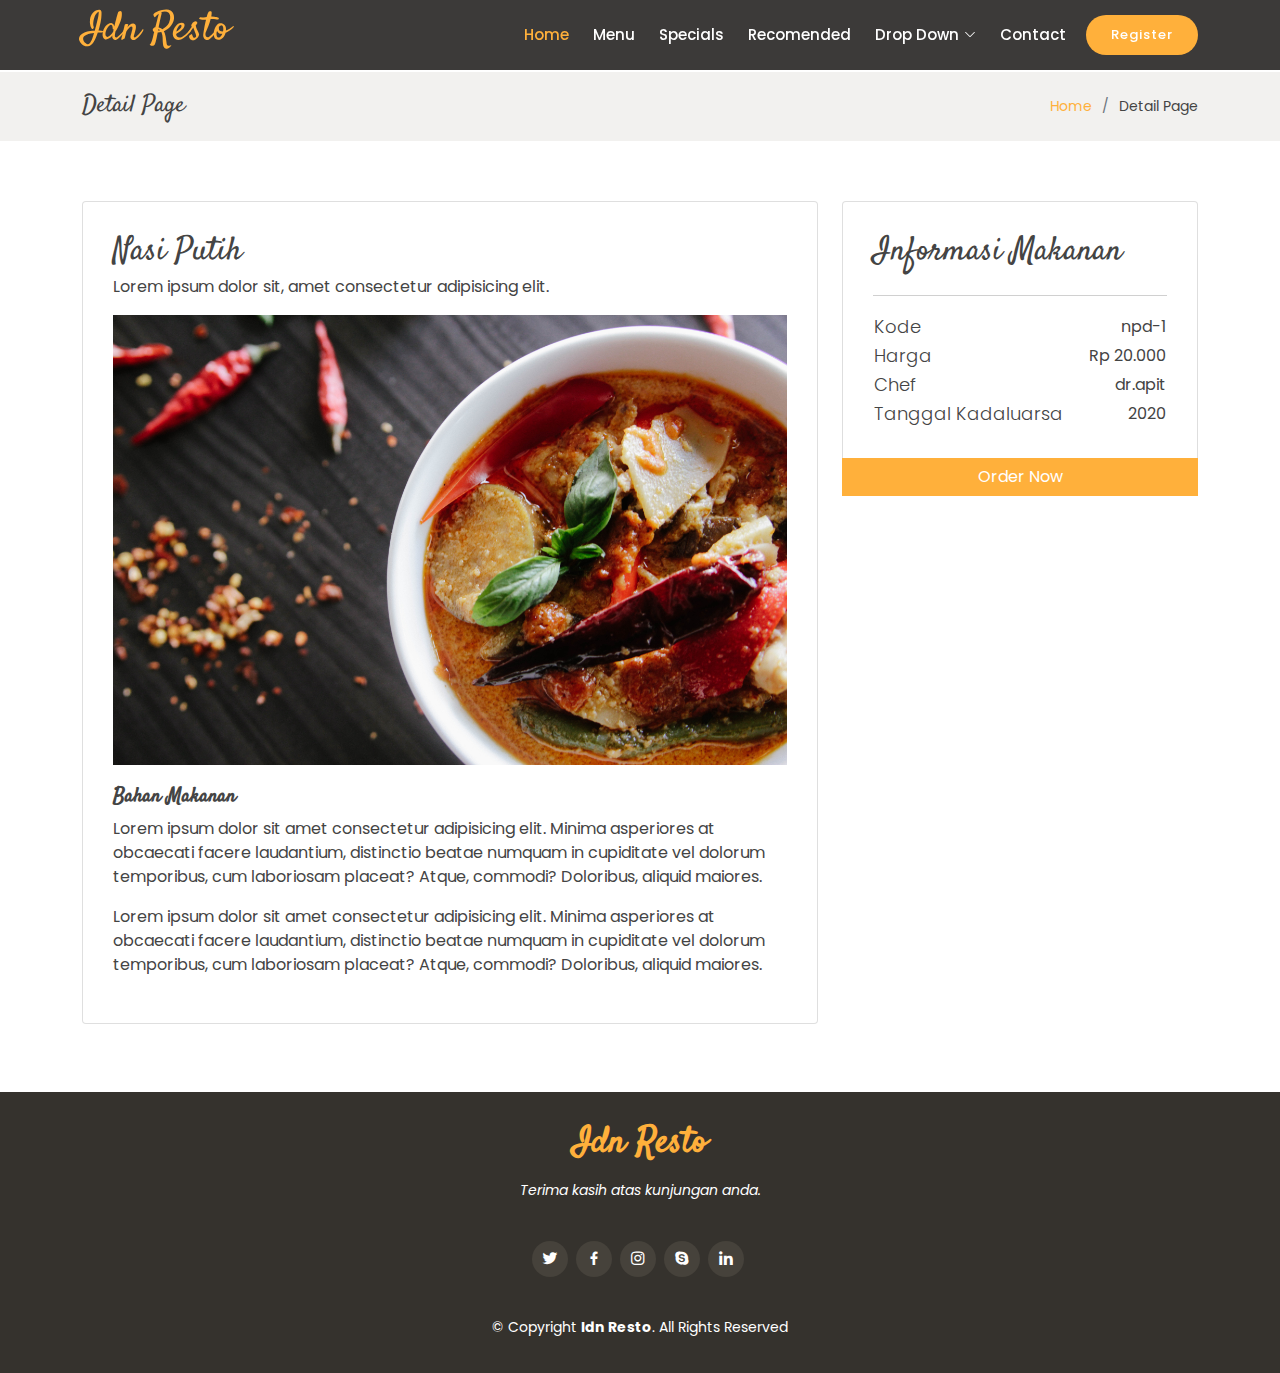
<file: detail.html>
<!DOCTYPE html>
<html lang="en">

<head>
  <meta charset="utf-8">
  <meta content="width=device-width, initial-scale=1.0" name="viewport">

  <title>Detail</title>
  <meta content="" name="description">
  <meta content="" name="keywords">

  <!-- Favicons -->
  <link href="assets/img/favicon.png" rel="icon">
  <link href="assets/img/apple-touch-icon.png" rel="apple-touch-icon">

  <!-- Google Fonts -->
  <link href="https://fonts.googleapis.com/css?family=Poppins:300,300i,400,400i,600,600i,700,700i|Satisfy|Comic+Neue:300,300i,400,400i,700,700i" rel="stylesheet">

  <!-- Vendor CSS Files -->
  <link href="assets/vendor/animate.css/animate.min.css" rel="stylesheet">
  <link href="assets/vendor/bootstrap/css/bootstrap.min.css" rel="stylesheet">
  <link href="assets/vendor/bootstrap-icons/bootstrap-icons.css" rel="stylesheet">
  <link href="assets/vendor/boxicons/css/boxicons.min.css" rel="stylesheet">
  <link href="assets/vendor/glightbox/css/glightbox.min.css" rel="stylesheet">
  <link href="assets/vendor/swiper/swiper-bundle.min.css" rel="stylesheet">

  <!-- Template Main CSS File -->
  <link href="assets/css/style.css" rel="stylesheet">

  <!-- =======================================================
  * Template Name: Idn Resto - v4.0.1
  * Template URL: https://bootstrapmade.com/Idn Resto-free-restaurant-bootstrap-theme/
  * Author: BootstrapMade.com
  * License: https://bootstrapmade.com/license/
  ======================================================== -->
</head>

<body>


  <!-- ======= Header ======= -->
  <header id="header-detail" class="fixed-top d-flex align-items-center ">
    <div class="container-fluid container-xl d-flex align-items-center justify-content-between">

      <div class="logo me-auto">
        <h1><a href="index.html">Idn Resto</a></h1>
        <!-- Uncomment below if you prefer to use an image logo -->
        <!-- <a href="index.html"><img src="assets/img/logo.png" alt="" class="img-fluid"></a>-->
      </div>

      <nav id="navbar" class="navbar">
        <ul>
          <li><a class="nav-link active" href="#">Home</a></li>
          <li><a class="nav-link" href="#menu">Menu</a></li>
          <li><a class="nav-link" href="#special">Specials</a></li>
          <li><a class="nav-link" href="#recommended">Recomended</a></li>

          <li class="dropdown"><a href="#"><span>Drop Down</span><i class="bi bi-chevron-down"></i></a>

            <ul class="dropdown-menu" aria-labelledby="navbarDropdown">
              <li><a class="dropdown-item" href="#">Action</a></li>
              <li><a class="dropdown-item" href="#">Another action</a></li>
              <li><hr class="dropdown-divider"></li>
              <li><a class="dropdown-item" href="#">Something else here</a></li>
            </ul>
          </li>
          <li><a class="nav-link" href="#contact">Contact</a></li>
        </ul>
        <i class="bi bi-list mobile-nav-toggle"></i>
  </nav><!-- .navbar -->

      <a href="#book-a-table" class="book-a-table-btn scrollto">Register</a>

    </div>
  </header><!-- End Header -->

  <main id="main">

    <!-- ======= Breadcrumbs Section ======= -->
    <section class="breadcrumbs">
      <div class="container">

        <div class="d-flex justify-content-between align-items-center">
          <h2>Detail Page</h2>
          <ol>
            <li><a href="index.html">Home</a></li>
            <li>Detail Page</li>
          </ol>
        </div>

      </div>
    </section><!-- End Breadcrumbs Section -->

    <section class="Detail-page">
      <div class="container">

        <div class="row">

          <!-- Detail  -->
          <div class="col-lg-8 pl-lg-0 mb-2">
            <div class="card card-detail">
              <h1 style="font-size: 33px;" class="mb-1">Nasi Putih</h1>
              <p>Lorem ipsum dolor sit, amet consectetur adipisicing elit.</p>
              <div>
                <img src="assets/img/food/food-2.jpg" style="width: 100%">
              </div>
              <h2 class="bahan">Bahan Makanan</h2>
              <p>Lorem ipsum dolor sit amet consectetur adipisicing elit. Minima asperiores at obcaecati facere laudantium, distinctio beatae numquam in cupiditate vel dolorum temporibus, cum laboriosam placeat? Atque, commodi? Doloribus, aliquid maiores.</p>
              <p>Lorem ipsum dolor sit amet consectetur adipisicing elit. Minima asperiores at obcaecati facere laudantium, distinctio beatae numquam in cupiditate vel dolorum temporibus, cum laboriosam placeat? Atque, commodi? Doloribus, aliquid maiores.</p>
            </div>

          </div>
          <!-- End Detail  -->

          <!-- Informasi  -->
          <div class="col-lg-4" >
            <div class="card card-detail tambahan">
              <h1 style="font-size: 33px;">Informasi Makanan</h1>
              <hr>
              <table>
                <tr>
                  <td class="key">Kode</td>
                  <td class="value">npd-1</td>
                </tr>
                <tr>
                  <td class="key">Harga</td>
                  <td class="value">Rp 20.000</td>
                </tr>
                <tr>
                  <td class="key">Chef</td>
                  <td class="value">dr.apit</td>
                </tr>
                <tr>
                  <td class="key">Tanggal Kadaluarsa</td>
                  <td class="value">2020</td>
                </tr>
              </table>

            </div>
            <div class="d-grid">
              <a href="#" class="btn btn-primary">Order Now</a>
            </div>
          </div>
          <!-- End Informasi  -->

        </div>

      </div>
    </section>

  </main><!-- End #main -->

  <!-- ======= Footer ======= -->
  <footer id="footer">
    <div class="container">
      <h3>Idn Resto</h3>
      <p>Terima kasih atas kunjungan anda.</p>
      <div class="social-links">
        <a href="#" class="twitter"><i class="bx bxl-twitter"></i></a>
        <a href="#" class="facebook"><i class="bx bxl-facebook"></i></a>
        <a href="#" class="instagram"><i class="bx bxl-instagram"></i></a>
        <a href="#" class="google-plus"><i class="bx bxl-skype"></i></a>
        <a href="#" class="linkedin"><i class="bx bxl-linkedin"></i></a>
      </div>
      <div class="copyright">
        &copy; Copyright <strong><span>Idn Resto</span></strong>. All Rights Reserved
      </div>
    </div>
  </footer><!-- End Footer -->

  <a href="#" class="back-to-top d-flex align-items-center justify-content-center"><i class="bi bi-arrow-up-short"></i></a>

  <!-- Vendor JS Files -->
  <script src="assets/vendor/bootstrap/js/bootstrap.bundle.min.js"></script>
  <script src="assets/vendor/glightbox/js/glightbox.min.js"></script>
  <script src="assets/vendor/isotope-layout/isotope.pkgd.min.js"></script>
  <script src="assets/vendor/php-email-form/validate.js"></script>
  <script src="assets/vendor/swiper/swiper-bundle.min.js"></script>

  <!-- Template Main JS File -->
  <script src="assets/js/main.js"></script>

</body>

</html>
</file>
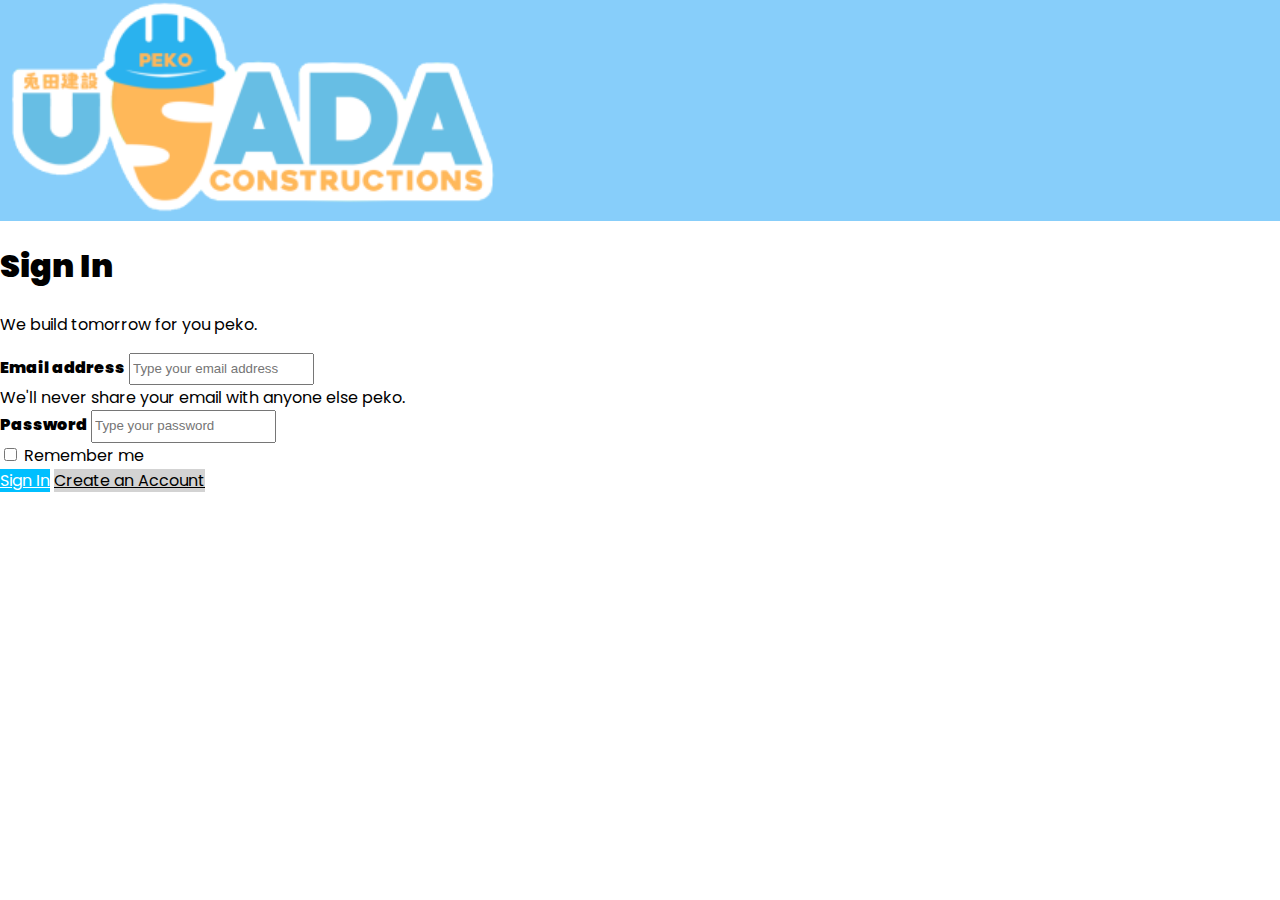
<file: login.html>
<!doctype html>
<html lang="en">
  <head>
    <!-- Required meta tags -->
    <meta charset="utf-8">
    <meta name="viewport" content="width=device-width, initial-scale=1">

    <!--Tempat Favicon-->
    <link rel="shortcut icon" href="https://pbs.twimg.com/media/Eq_73O-XEAEzQWP?format=png&name=240x240">

    <!-- Tempat Font-->
    <link rel="preconnect" href="https://fonts.gstatic.com">
    <link href="https://fonts.googleapis.com/css2?family=Poppins&display=swap" rel="stylesheet">
    <!-- Bootstrap CSS -->
    <link href="https://cdn.jsdelivr.net/npm/bootstrap@5.0.0-beta3/dist/css/bootstrap.min.css" rel="stylesheet" integrity="sha384-eOJMYsd53ii+scO/bJGFsiCZc+5NDVN2yr8+0RDqr0Ql0h+rP48ckxlpbzKgwra6" crossorigin="anonymous">

    <style>
      body{
        padding: 0;
        margin: 0;
        height: 100vh;
        font-family: 'Poppins';
        font-size: 18dp;
      }
      .bg-svg{
        background-color: lightskyblue;
      }
      .form-label{
        font-weight: 900;
      }
      .btn-login{
        width: 100%;
        background-color:deepskyblue;
        color: white !important;
      }
      .btn-login:hover{
        width: 100%;
        background-color: rgb(86, 143, 179);
      }
      .btn-create-account{
        width: 100%;
        background-color: lightgray;
        color: black;
      }
      .form-control{
        line-height: 2;
      }
      @media(max-width:932px){
        .display-none{
          display: none !important;
        }
      }
    </style>

    <title>Usada Construction</title>
  </head>
  <body>

    <!--Tempat Gambar-->
    <div class="row m-0 h-100">
      <div class="col p-0 d-flex justify-content-center align-items-center bg-svg display-none">
        <img src="img/usada-kensetsu.png" width="500" class="w-70 ">
      </div>

      <!--Tempat Form Login-->
      <div class="col p-0 d-flex justify-content-center align-items-center">
        <form class="w-75">
          <h1 class="form-label">Sign In</h1>
          <p style="margin-top: -9x;" class="form-text">We build tomorrow for you peko.</p>
          <div class="mb-3">
            <label for="exampleInputEmail1" class="form-label">Email address</label>
            <input placeholder="Type your email address" type="email" class="form-control" id="exampleInputEmail1" aria-describedby="emailHelp">
            <div id="emailHelp" class="form-text">We'll never share your email with anyone else peko.</div>
          </div>
          <div class="mb-3">
            <label for="exampleInputPassword1" class="form-label">Password</label>
            <input placeholder="Type your password" type="password" class="form-control" id="exampleInputPassword1">
          </div>
          <div class="mb-3 form-check">
            <input type="checkbox" class="form-check-input" id="exampleCheck1">
            <label class="form-check-label" for="exampleCheck1">Remember me</label>
          </div>
          <a href="index.html" type="submit" class="btn btn-login">Sign In</a>
          <a href="register.html" type="submit" class="btn btn-create-account mt-2">Create an Account</a>

        </form>
      </div>

    </div>
  </body>
</html>
</file>
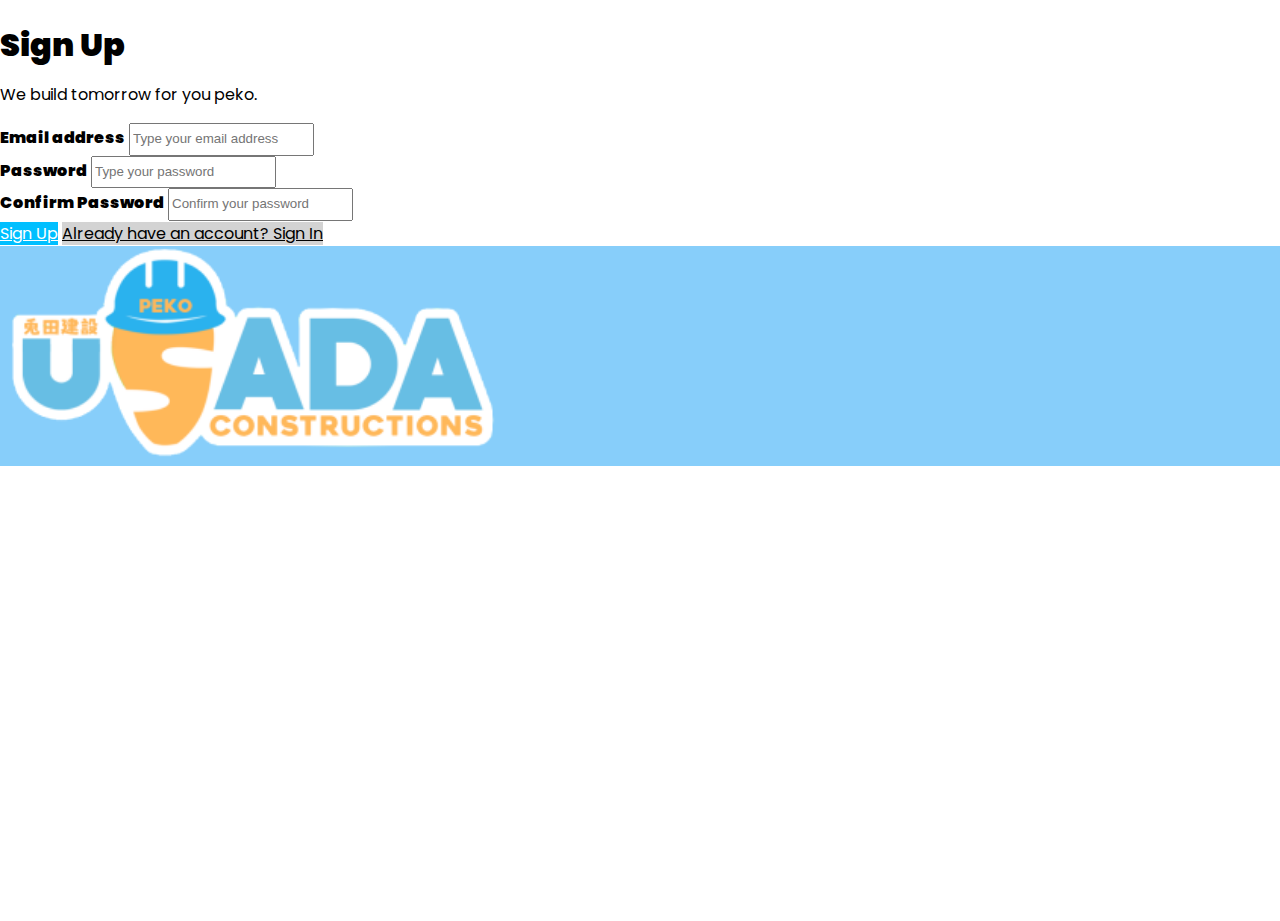
<file: register.html>
<!doctype html>
<html lang="en">
  <head>
    <!-- Required meta tags -->
    <meta charset="utf-8">
    <meta name="viewport" content="width=device-width, initial-scale=1">

    <!--Tempat Favicon-->
    <link rel="shortcut icon" href="https://pbs.twimg.com/media/Eq_73O-XEAEzQWP?format=png&name=240x240">

    <!-- Tempat Font-->
    <link rel="preconnect" href="https://fonts.gstatic.com">
    <link href="https://fonts.googleapis.com/css2?family=Poppins&display=swap" rel="stylesheet">
    <!-- Bootstrap CSS -->
    <link href="https://cdn.jsdelivr.net/npm/bootstrap@5.0.0-beta3/dist/css/bootstrap.min.css" rel="stylesheet" integrity="sha384-eOJMYsd53ii+scO/bJGFsiCZc+5NDVN2yr8+0RDqr0Ql0h+rP48ckxlpbzKgwra6" crossorigin="anonymous">

    <style>
      body{
        padding: 0;
        margin: 0;
        height: 100vh;
        font-family: 'Poppins';
        font-size: 18dp;
      }
      .bg-svg{
        background-color: lightskyblue;
      }
      .form-label{
        font-weight: 900;
      }
      .btn-login{
        width: 100%;
        background-color:deepskyblue;
        color: white !important;
      }
      .btn-login:hover{
        width: 100%;
        background-color: rgb(86, 143, 179);
      }
      .btn-create-account{
        width: 100%;
        background-color: lightgray;
        color: black;
      }
      .form-control{
        line-height: 2;
      }
      @media(max-width:932px){
        .display-none{
          display: none !important;
        }
      }
    </style>

    <title>Usada Construction</title>
  </head>
  <body>
    <div class="row m-0 h-100">

      <!--Tempat Form Register-->
        <div class="col p-0 d-flex justify-content-center align-items-center">
          <form class="w-75">
            <h1 class="form-label">Sign Up</h1>
            <p style="margin-top: -9px;" class="form-text">We build tomorrow for you peko.</p>
             <div class="mb-3">
              <label for="exampleInputEmail1" class="form-label">Email address</label>
              <input placeholder="Type your email address" type="email" class="form-control" id="exampleInputEmail1" aria-describedby="emailHelp">
            </div>
            <div class="mb-3">
              <label for="exampleInputPassword1" class="form-label">Password</label>
              <input placeholder="Type your password" type="password" class="form-control" id="exampleInputPassword1">
            </div>
             <div class="mb-3">
              <label for="exampleInputPassword1" class="form-label">Confirm Password</label>
              <input placeholder="Confirm your password" type="password" class="form-control" id="exampleInputPassword1">
            </div>
            <a href="index.html" type="submit" class="btn btn-login">Sign Up</a>
            <a href="login.html"type="submit" class="btn btn-create-account mt-2">Already have an account? Sign In</a>
          </form>
        </div>

   <!--Tempat Gambar-->
      <div class="col p-0 d-flex justify-content-center align-items-center bg-svg display-none">
        <img src="img/usada-kensetsu.png" width="500" class="w-70">
      </div>

    </div>
  </body>
</html>
</file>
<file: assets/css/style.css>
/**
* Template Name: Delicious - v4.0.1
* Template URL: https://bootstrapmade.com/delicious-free-restaurant-bootstrap-theme/
* Author: BootstrapMade.com
* License: https://bootstrapmade.com/license/
*/

/*--------------------------------------------------------------
# General
--------------------------------------------------------------*/
body {
  font-family: "Poppins", sans-serif;
  color: #444444;
}

a {
  text-decoration: none;
  color: #ffb03b;
}

a:hover {
  color: #ffc56e;
  text-decoration: none;
}

h1, h2, h3, h4, h5, h6 {
  font-family: "Satisfy", sans-serif;
}

/*--------------------------------------------------------------
# Back to top button
--------------------------------------------------------------*/
.back-to-top {
  position: fixed;
  visibility: hidden;
  opacity: 0;
  right: 15px;
  bottom: 15px;
  z-index: 996;
  background: #ffb03b;
  width: 40px;
  height: 40px;
  border-radius: 50px;
  transition: all 0.4s;
}

.back-to-top i {
  font-size: 28px;
  color: #fff;
  line-height: 0;
}

.back-to-top:hover {
  background: #ffc064;
  color: #fff;
}

.back-to-top.active {
  visibility: visible;
  opacity: 1;
}

/*--------------------------------------------------------------
# Top Bar
--------------------------------------------------------------*/
#topbar {
  padding: 0;
  font-size: 15px;
  height: 50px;
  transition: all 0.5s;
  background: rgba(26, 24, 22, 0.8);
  z-index: 996;
  color: rgba(255, 255, 255, 0.7);
}

#topbar.topbar-transparent {
  background: transparent;
}

#topbar.topbar-scrolled {
  top: -50px;
}

#topbar i {
  color: #ffb03b;
  line-height: 0;
}

#topbar i span {
  color: #fff;
  font-style: normal;
  padding-left: 5px;
}

/*--------------------------------------------------------------
# Header
--------------------------------------------------------------*/
#header {
  top: 50px;
  height: 70px;
  transition: all 0.5s;
  padding: 10px 0;
  background: rgba(26, 24, 22, 0.85);
}

#header-order {
  background: #35322d;
  color:  #fff;
  font-size: 14px;
  text-align: center;
  padding: 10px 0;
}

#header-order h3{
  font-size: 36px;
  font-weight: 700;
  color: #ffb03b;
  position: relative;
  padding: 0;
  margin: 0 0 15px 0;
}

#header-detail {
  height: 70px;
  transition: all 0.5s;
  padding: 10px 0;
  background: rgba(26, 24, 22, 0.85);
}

#header.header-transparent {
  background: transparent;
}

#header.header-scrolled {
  top: 0;
  background: rgba(26, 24, 22, 0.85);
}

#header .logo h1 {
  font-size: 28px;
  margin: 0;
  line-height: 1;
  font-weight: 400;
  letter-spacing: 3px;
}

#header .logo h1 a, #header .logo h1 a:hover {
  color: #fff;
  text-decoration: none;
}

#header .logo img {
  padding: 0;
  margin: 0;
  max-height: 40px;
}

/*--------------------------------------------------------------
# Book a table button Menu
--------------------------------------------------------------*/
.login-btn {
  color: #fff;
  padding: 10px 20px;
  font-size: 17px;
  font-weight: 500;
  letter-spacing: 1px;
  transition: 0.3s;
  white-space: nowrap;
}

.book-a-table-btn {
  background: #ffb03b;
  color: #fff;
  border-radius: 50px;
  margin: 0 0 0 20px;
  padding: 10px 25px;
  font-size: 13px;
  font-weight: 500;
  letter-spacing: 1px;
  transition: 0.3s;
  white-space: nowrap;
}

.book-a-table-btn:hover {
  background: #ffa012;
  color: #fff;
}

@media (max-width: 992px) {
  .book-a-table-btn {
    margin: 0 15px 0 0;
    padding: 8px 20px;
    letter-spacing: 1px;
  }
}

/*--------------------------------------------------------------
# Navigation Menu
--------------------------------------------------------------*/
/**
* Desktop Navigation
*/
.navbar {
  padding: 0;
}

.navbar ul {
  margin: 0;
  padding: 0;
  display: flex;
  list-style: none;
  align-items: center;
}

.navbar li {
  position: relative;
}

.navbar a {
  display: flex;
  align-items: center;
  justify-content: space-between;
  padding: 10px 0 10px 24px;
  font-size: 15px;
  font-weight: 500;
  color: white;
  white-space: nowrap;
  transition: 0.3s;
}

.navbar a i {
  font-size: 12px;
  line-height: 0;
  margin-left: 5px;
}

.navbar a:hover, .navbar .active, .navbar li:hover > a {
  color: #ffb03b;
}

.navbar .dropdown ul {
  display: block;
  position: absolute;
  left: 24px;
  top: calc(100% + 30px);
  margin: 0;
  padding: 10px 0;
  z-index: 99;
  opacity: 0;
  visibility: hidden;
  background: #fff;
  box-shadow: 0px 0px 30px rgba(127, 137, 161, 0.25);
  transition: 0.3s;
  border-radius: 4px;
}

.navbar .dropdown ul li {
  min-width: 200px;
}

.navbar .dropdown ul a {
  padding: 10px 20px;
  font-size: 14px;
  font-weight: 400;
  color: #433f39;
}

.navbar .dropdown ul a i {
  font-size: 12px;
}

.navbar .dropdown ul a:hover, .navbar .dropdown ul .active:hover, .navbar .dropdown ul li:hover > a {
  color: #ffb03b;
}

.navbar .dropdown:hover > ul {
  opacity: 1;
  top: 100%;
  visibility: visible;
}

.navbar .dropdown .dropdown ul {
  top: 0;
  left: calc(100% - 30px);
  visibility: hidden;
}

.navbar .dropdown .dropdown:hover > ul {
  opacity: 1;
  top: 0;
  left: 100%;
  visibility: visible;
}

@media (max-width: 1366px) {
  .navbar .dropdown .dropdown ul {
    left: -90%;
  }
  .navbar .dropdown .dropdown:hover > ul {
    left: -100%;
  }
}

/**
* Mobile Navigation
*/
.mobile-nav-toggle {
  color: #fff;
  font-size: 28px;
  cursor: pointer;
  display: none;
  line-height: 0;
  transition: 0.5s;
}

@media (max-width: 991px) {
  .mobile-nav-toggle {
    display: block;
  }
  .navbar ul {
    display: none;
  }
}

.navbar-mobile {
  position: fixed;
  overflow: hidden;
  top: 0;
  right: 0;
  left: 0;
  bottom: 0;
  background: rgba(39, 37, 34, 0.9);
  transition: 0.3s;
  z-index: 0;
}

.navbar-mobile .mobile-nav-toggle {
  position: absolute;
  top: 15px;
  right: 15px;
}

.navbar-mobile ul {
  display: block;
  position: absolute;
  top: 55px;
  right: 15px;
  bottom: 15px;
  left: 15px;
  padding: 10px 0;
  border-radius: 8px;
  background-color: #fff;
  overflow-y: auto;
  transition: 0.3s;
}

.navbar-mobile a {
  padding: 10px 20px;
  font-size: 15px;
  color: #433f39;
}

.navbar-mobile a:hover, .navbar-mobile .active, .navbar-mobile li:hover > a {
  color: #ffb03b;
}

.navbar-mobile .getstarted {
  margin: 15px;
}

.navbar-mobile .dropdown ul {
  position: static;
  display: none;
  margin: 10px 20px;
  padding: 10px 0;
  z-index: 99;
  opacity: 1;
  visibility: visible;
  background: #fff;
  box-shadow: 0px 0px 30px rgba(127, 137, 161, 0.25);
}

.navbar-mobile .dropdown ul li {
  min-width: 200px;
}

.navbar-mobile .dropdown ul a {
  padding: 10px 20px;
}

.navbar-mobile .dropdown ul a i {
  font-size: 12px;
}

.navbar-mobile .dropdown ul a:hover, .navbar-mobile .dropdown ul .active:hover, .navbar-mobile .dropdown ul li:hover > a {
  color: #ffb03b;
}

.navbar-mobile .dropdown > .dropdown-active {
  display: block;
}

/*--------------------------------------------------------------
# Hero Section
--------------------------------------------------------------*/
#hero {
  width: 100%;
  height: 100vh;
  background-color: rgba(39, 37, 34, 0.8);
  overflow: hidden;
  padding: 0;
}

#hero .carousel-item {
  width: 100%;
  height: 100vh;
  background-size: cover;
  background-position: center;
  background-repeat: no-repeat;
}

#hero .carousel-item::before {
  content: '';
  background-color: rgba(12, 11, 10, 0.5);
  position: absolute;
  top: 0;
  right: 0;
  left: 0;
  bottom: 0;
}

#hero .carousel-container {
  display: flex;
  justify-content: center;
  align-items: center;
  position: absolute;
  bottom: 0;
  top: 0;
  left: 0;
  right: 0;
}

#hero .carousel-content {
  text-align: center;
}

#hero h2 {
  color: #fff;
  margin-bottom: 30px;
  font-size: 48px;
  font-weight: 700;
}

#hero h2 span {
  color: #ffb03b;
}

#hero p {
  width: 80%;
  -webkit-animation-delay: 0.4s;
  animation-delay: 0.4s;
  margin: 0 auto 30px auto;
  color: #fff;
}

#hero .carousel-inner .carousel-item {
  transition-property: opacity;
  background-position: center top;
}

#hero .carousel-inner .carousel-item,
#hero .carousel-inner .active.carousel-item-start,
#hero .carousel-inner .active.carousel-item-end {
  opacity: 0;
}

#hero .carousel-inner .active,
#hero .carousel-inner .carousel-item-next.carousel-item-start,
#hero .carousel-inner .carousel-item-prev.carousel-item-end {
  opacity: 1;
  transition: 0.5s;
}

#hero .carousel-inner .carousel-item-next,
#hero .carousel-inner .carousel-item-prev,
#hero .carousel-inner .active.carousel-item-start,
#hero .carousel-inner .active.carousel-item-end {
  left: 0;
  transform: translate3d(0, 0, 0);
}

#hero .carousel-control-next-icon, #hero .carousel-control-prev-icon {
  background: none;
  font-size: 30px;
  line-height: 0;
  width: auto;
  height: auto;
  background: rgba(255, 255, 255, 0.2);
  border-radius: 50px;
  transition: 0.3s;
  color: rgba(255, 255, 255, 0.5);
  width: 54px;
  height: 54px;
  display: flex;
  align-items: center;
  justify-content: center;
}

#hero .carousel-control-next-icon:hover, #hero .carousel-control-prev-icon:hover {
  background: rgba(255, 255, 255, 0.3);
  color: rgba(255, 255, 255, 0.8);
}

#hero .carousel-indicators li {
  cursor: pointer;
}

#hero .btn-menu, #hero .btn-book {
  font-weight: 600;
  font-size: 13px;
  letter-spacing: 1px;
  text-transform: uppercase;
  display: inline-block;
  padding: 12px 30px;
  border-radius: 50px;
  transition: 0.5s;
  line-height: 1;
  margin: 0 10px;
  -webkit-animation-delay: 0.8s;
  animation-delay: 0.8s;
  color: #fff;
  border: 2px solid #ffb03b;
}

#hero .btn-menu:hover, #hero .btn-book:hover {
  background: #ffb03b;
  color: #fff;
}

@media (max-width: 768px) {
  #hero h2 {
    font-size: 28px;
  }
}

@media (min-width: 1024px) {
  #hero p {
    width: 50%;
  }
  #hero .carousel-control-prev, #hero .carousel-control-next {
    width: 5%;
  }
}

/*--------------------------------------------------------------
# Sections General
--------------------------------------------------------------*/
section {
  padding: 60px 0;
}

.section-bg {
  background-color: white;
}

.section-title {
  text-align: center;
  padding-bottom: 30px;
}

.section-title h2 {
  margin: 15px 0 0 0;
  font-size: 32px;
  font-weight: 700;
  color: #5f5950;
}

.section-title h2 span {
  color: #ffb03b;
}

.section-title p {
  margin: 15px auto 0 auto;
  font-weight: 300;
}

@media (min-width: 1024px) {
  .section-title p {
    width: 50%;
  }
}

/*--------------------------------------------------------------
# Breadcrumbs
--------------------------------------------------------------*/
.breadcrumbs {
  padding: 20px 0;
  background-color: #f2f1ef;
  min-height: 40px;
  margin-top: 72px;
}

@media (max-width: 992px) {
  .breadcrumbs {
    margin-top: 70px;
  }
}

.breadcrumbs h2 {
  font-size: 24px;
  font-weight: 300;
  margin: 0;
}

@media (max-width: 992px) {
  .breadcrumbs h2 {
    margin: 0 0 10px 0;
  }
}

.breadcrumbs ol {
  display: flex;
  flex-wrap: wrap;
  list-style: none;
  padding: 0;
  margin: 0;
  font-size: 14px;
}

.breadcrumbs ol li + li {
  padding-left: 10px;
}

.breadcrumbs ol li + li::before {
  display: inline-block;
  padding-right: 10px;
  color: #6c757d;
  content: "/";
}

@media (max-width: 768px) {
  .breadcrumbs .d-flex {
    display: block !important;
  }
  .breadcrumbs ol {
    display: block;
  }
  .breadcrumbs ol li {
    display: inline-block;
  }
}

/*--------------------------------------------------------------
# About
--------------------------------------------------------------*/
.about {
  background: #fffaf3;
}

.about .content {
  padding: 0 80px;
}

.about .content h3 {
  font-weight: 400;
  font-size: 34px;
  color: #5f5950;
}

.about .content h4 {
  font-size: 20px;
  font-weight: 700;
  margin-top: 5px;
}

.about .content p {
  font-size: 15px;
  color: #848484;
}

.about .content ul {
  list-style: none;
  padding: 0;
}

.about .content ul li + li {
  margin-top: 15px;
}

.about .content ul li {
  position: relative;
  padding-left: 26px;
}

.about .content ul i {
  font-size: 20px;
  color: #ffb03b;
  position: absolute;
  left: 0;
  top: 2px;
}

.about .content p:last-child {
  margin-bottom: 0;
}

.about .video-box {
  background-size: cover;
  background-repeat: no-repeat;
  background-position: center center;
  min-height: 400px;
  position: relative;
}

.about .play-btn {
  width: 94px;
  height: 94px;
  background: radial-gradient(#ffb03b 50%, rgba(255, 176, 59, 0.4) 52%);
  border-radius: 50%;
  display: block;
  position: absolute;
  left: calc(50% - 47px);
  top: calc(50% - 47px);
  overflow: hidden;
}

.about .play-btn::after {
  content: '';
  position: absolute;
  left: 50%;
  top: 50%;
  transform: translateX(-40%) translateY(-50%);
  width: 0;
  height: 0;
  border-top: 10px solid transparent;
  border-bottom: 10px solid transparent;
  border-left: 15px solid #fff;
  z-index: 100;
  transition: all 400ms cubic-bezier(0.55, 0.055, 0.675, 0.19);
}

.about .play-btn::before {
  content: '';
  position: absolute;
  width: 120px;
  height: 120px;
  -webkit-animation-delay: 0s;
  animation-delay: 0s;
  -webkit-animation: pulsate-btn 2s;
  animation: pulsate-btn 2s;
  -webkit-animation-direction: forwards;
  animation-direction: forwards;
  -webkit-animation-iteration-count: infinite;
  animation-iteration-count: infinite;
  -webkit-animation-timing-function: steps;
  animation-timing-function: steps;
  opacity: 1;
  border-radius: 50%;
  border: 5px solid rgba(255, 176, 59, 0.7);
  top: -15%;
  left: -15%;
  background: rgba(198, 16, 0, 0);
}

.about .play-btn:hover::after {
  border-left: 15px solid #ffb03b;
  transform: scale(20);
}

.about .play-btn:hover::before {
  content: '';
  position: absolute;
  left: 50%;
  top: 50%;
  transform: translateX(-40%) translateY(-50%);
  width: 0;
  height: 0;
  border: none;
  border-top: 10px solid transparent;
  border-bottom: 10px solid transparent;
  border-left: 15px solid #fff;
  z-index: 200;
  -webkit-animation: none;
  animation: none;
  border-radius: 0;
}

@media (max-width: 1024px) {
  .about .content, .about .accordion-list {
    padding-left: 0;
    padding-right: 0;
  }
}

@media (max-width: 992px) {
  .about .content {
    padding-top: 30px;
  }
  .about .accordion-list {
    padding-bottom: 30px;
  }
}

@-webkit-keyframes pulsate-btn {
  0% {
    transform: scale(0.6, 0.6);
    opacity: 1;
  }
  100% {
    transform: scale(1, 1);
    opacity: 0;
  }
}

@keyframes pulsate-btn {
  0% {
    transform: scale(0.6, 0.6);
    opacity: 1;
  }
  100% {
    transform: scale(1, 1);
    opacity: 0;
  }
}

/*--------------------------------------------------------------
# Whu Us
--------------------------------------------------------------*/
.why-us .box {
  padding: 50px 30px;
  box-shadow: 0px 2px 15px rgba(0, 0, 0, 0.1);
  transition: all ease-in-out 0.3s;
  height: 100%;
}

.why-us .box span {
  display: block;
  font-size: 28px;
  font-weight: 700;
  color: #ffcf88;
}

.why-us .box h4 {
  font-size: 24px;
  font-weight: 600;
  padding: 0;
  margin: 20px 0;
  color: #6c665c;
}

.why-us .box p {
  color: #aaaaaa;
  font-size: 15px;
  margin: 0;
  padding: 0;
}

.why-us .box:hover {
  background: #ffb03b;
  padding: 30px 30px 70px 30px;
  box-shadow: 10px 15px 30px rgba(0, 0, 0, 0.18);
}

.why-us .box:hover span, .why-us .box:hover h4, .why-us .box:hover p {
  color: #fff;
}

/*--------------------------------------------------------------
# Menu Section
--------------------------------------------------------------*/
.menu #menu-flters {
  padding: 0;
  margin: 0 auto 0 auto;
  list-style: none;
  text-align: center;
  border-radius: 50px;
}

.menu #menu-flters li {
  cursor: pointer;
  display: inline-block;
  padding: 8px 16px 10px 16px;
  font-size: 14px;
  font-weight: 500;
  line-height: 1;
  color: #444444;
  margin: 0 3px 10px 3px;
  transition: all ease-in-out 0.3s;
  background: #fff;
  border: 2px solid #ffb03b;
  border-radius: 50px;
}

.menu #menu-flters li:hover, .menu #menu-flters li.filter-active {
  color: #fff;
  background: #ffb03b;
}

.menu #menu-flters li:last-child {
  margin-right: 0;
}

.menu .menu-content {
  margin-top: 30px;
  overflow: hidden;
  display: flex;
  justify-content: space-between;
  position: relative;
}

.menu .menu-content::after {
  content: "......................................................................"
 "...................................................................."
 "....................................................................";
  position: absolute;
  left: 20px;
  right: 0;
  top: -4px;
  z-index: 1;
  color: #dad8d4;
  font-family: Arial, "Helvetica Neue", Helvetica, sans-serif;
}

.menu .menu-content a {
  padding-right: 10px;
  background: #fff;
  position: relative;
  z-index: 3;
  font-weight: 700;
  color: #ff9b08;
}

.menu .menu-content span {
  background: #fff;
  position: relative;
  z-index: 3;
  padding: 0 10px;
  font-weight: 600;
}

.menu .menu-ingredients {
  font-style: italic;
  font-size: 14px;
  font-family: "Comic Neue", sans-serif;
  color: #948c81;
}

/*--------------------------------------------------------------
# Specials
--------------------------------------------------------------*/
.specials {
  overflow: hidden;
}

.specials .nav-tabs {
  border: 0;
}

.specials .nav-link {
  border: 0;
  padding: 12px 15px 12px 0;
  transition: 0.3s;
  color: #433f39;
  border-radius: 0;
  border-right: 2px solid #e8e7e4;
  font-weight: 600;
  font-size: 15px;
}

.specials .nav-link:hover {
  color: #ffb03b;
}

.specials .nav-link.active {
  color: #ffb03b;
  border-color: #ffb03b;
}

.specials .tab-pane.active {
  -webkit-animation: fadeIn 0.5s ease-out;
  animation: fadeIn 0.5s ease-out;
}

.specials .details h3 {
  font-size: 26px;
  font-weight: 600;
  margin-bottom: 20px;
  color: #433f39;
}

.specials .details p {
  color: #777777;
}

.specials .details p:last-child {
  margin-bottom: 0;
}

@media (max-width: 992px) {
  .specials .nav-link {
    border: 0;
    padding: 15px;
  }
  .specials .nav-link.active {
    color: #fff;
    background: #ffb03b;
  }
}

/*--------------------------------------------------------------
# Events
--------------------------------------------------------------*/
.events {
  background: url(../img/events-bg.jpg) center center no-repeat;
  background-size: cover;
  position: relative;
}

.events::before {
  content: '';
  background-color: rgba(12, 11, 10, 0.8);
  position: absolute;
  top: 0;
  right: 0;
  left: 0;
  bottom: 0;
}

.events .section-title h2 {
  color: #fff;
}

.events .container {
  position: relative;
}

@media (min-width: 1024px) {
  .events {
    background-attachment: fixed;
  }
}

.events .events-carousel {
  background: rgba(255, 255, 255, 0.08);
  padding: 30px;
}

.events .event-item {
  color: #fff;
}

.events .event-item h3 {
  font-weight: 600;
  font-size: 26px;
  color: #ffb03b;
}

.events .event-item .price {
  font-size: 26px;
  font-family: "Poppins", sans-serif;
  font-weight: 700;
  margin-bottom: 15px;
}

.events .event-item .price span {
  border-bottom: 2px solid #ffb03b;
}

.events .event-item ul {
  list-style: none;
  padding: 0;
}

.events .event-item ul li {
  padding-bottom: 10px;
}

.events .event-item ul i {
  font-size: 20px;
  padding-right: 4px;
  color: #ffb03b;
}

.events .event-item p:last-child {
  margin-bottom: 0;
}

.events .swiper-pagination {
  margin-top: 20px;
  position: relative;
}

.events .swiper-pagination .swiper-pagination-bullet {
  width: 12px;
  height: 12px;
  background-color: rgba(255, 255, 255, 0.5);
  opacity: 1;
}

.events .swiper-pagination .swiper-pagination-bullet-active {
  background-color: #ffb03b;
}

/*--------------------------------------------------------------
# Book A Table
--------------------------------------------------------------*/
.book-a-table .php-email-form {
  width: 100%;
  box-shadow: 0 0 24px 0 rgba(0, 0, 0, 0.12);
  padding: 30px;
  background: #fff;
}

.book-a-table .php-email-form .form-group {
  padding-bottom: 8px;
}

.book-a-table .php-email-form .validate {
  display: none;
  color: red;
  margin: 0 0 15px 0;
  font-weight: 400;
  font-size: 13px;
}

.book-a-table .php-email-form .error-message {
  display: none;
  color: #fff;
  background: #ed3c0d;
  text-align: left;
  padding: 15px;
  font-weight: 600;
}

.book-a-table .php-email-form .error-message br + br {
  margin-top: 25px;
}

.book-a-table .php-email-form .sent-message {
  display: none;
  color: #fff;
  background: #18d26e;
  text-align: center;
  padding: 15px;
  font-weight: 600;
}

.book-a-table .php-email-form .loading {
  display: none;
  background: #fff;
  text-align: center;
  padding: 15px;
}

.book-a-table .php-email-form .loading:before {
  content: "";
  display: inline-block;
  border-radius: 50%;
  width: 24px;
  height: 24px;
  margin: 0 10px -6px 0;
  border: 3px solid #18d26e;
  border-top-color: #eee;
  -webkit-animation: animate-loading 1s linear infinite;
  animation: animate-loading 1s linear infinite;
}

.book-a-table .php-email-form input, .book-a-table .php-email-form textarea {
  border-radius: 0;
  box-shadow: none;
  font-size: 14px;
}

.book-a-table .php-email-form input {
  height: 44px;
}

.book-a-table .php-email-form textarea {
  padding: 10px 12px;
}

.book-a-table .php-email-form button[type="submit"] {
  background: #ffb03b;
  border: 0;
  padding: 10px 24px;
  color: #fff;
  transition: 0.4s;
  border-radius: 50px;
}

.book-a-table .php-email-form button[type="submit"]:hover {
  background: #ffa012;
}

/*--------------------------------------------------------------
# Gallery
--------------------------------------------------------------*/
.gallery {
  padding-bottom: 0;
}

.gallery .gallery-item {
  overflow: hidden;
  border-right: 3px solid #fff;
  border-bottom: 3px solid #fff;
}

.gallery .gallery-item img {
  transition: all ease-in-out 0.4s;
}

.gallery .gallery-item:hover img {
  transform: scale(1.1);
}

/*--------------------------------------------------------------
# Chefs
--------------------------------------------------------------*/
.chefs {
  background: url("../img/chefs-bg.jpg") center center no-repeat;
  background-size: cover;
  padding: 60px 0;
  position: relative;
}

.chefs::before {
  content: '';
  position: absolute;
  left: 0;
  right: 0;
  top: 0;
  bottom: 0;
  background: rgba(255, 255, 255, 0.8);
  z-index: 9;
}

.chefs .container {
  position: relative;
  z-index: 10;
}

.chefs .member {
  text-align: center;
  margin-bottom: 80px;
  position: relative;
}

.chefs .member .pic {
  overflow: hidden;
}

.chefs .member .member-info {
  position: absolute;
  bottom: -80px;
  left: 20px;
  right: 20px;
  background: #fff;
  padding: 20px 0;
  color: #433f39;
  box-shadow: 0px 2px 15px rgba(0, 0, 0, 0.1);
  overflow: hidden;
  transition: max-height 0.5s ease-in-out;
}

.chefs .member h4 {
  font-weight: 500;
  margin-bottom: 10px;
  font-size: 16px;
  color: #6c665c;
  position: relative;
  padding-bottom: 10px;
  font-family: "Poppins", sans-serif;
}

.chefs .member h4::after {
  content: '';
  position: absolute;
  display: block;
  width: 50px;
  height: 1px;
  background: #ffcf88;
  bottom: 0;
  left: calc(50% - 25px);
}

.chefs .member span {
  font-style: italic;
  display: block;
  font-size: 13px;
}

.chefs .member .social {
  margin-top: 15px;
}

.chefs .member .social a {
  transition: color 0.3s;
  color: #7a7368;
}

.chefs .member .social a:hover {
  color: #ffb03b;
}

.chefs .member .social i {
  font-size: 16px;
  margin: 0 2px;
}

@media (max-width: 992px) {
  .chefs .member {
    margin-bottom: 110px;
  }
}

@media (min-width: 1024px) {
  .chefs {
    background-attachment: fixed;
  }
}

/*--------------------------------------------------------------
# Testimonials
--------------------------------------------------------------*/
.testimonials {
  padding: 80px 0;
  background: url("../img/testimonials-bg.jpg") no-repeat;
  background-position: center center;
  background-size: cover;
  position: relative;
}

.testimonials::before {
  content: "";
  position: absolute;
  left: 0;
  right: 0;
  top: 0;
  bottom: 0;
  background: rgba(12, 11, 10, 0.7);
}

.testimonials .section-header {
  margin-bottom: 40px;
}

.testimonials .testimonial-item {
  text-align: center;
  color: #fff;
}

.testimonials .testimonial-item .testimonial-img {
  width: 100px;
  border-radius: 50%;
  border: 6px solid rgba(255, 255, 255, 0.15);
  margin: 0 auto;
}

.testimonials .testimonial-item h3 {
  font-size: 20px;
  font-weight: bold;
  margin: 10px 0 5px 0;
  color: #fff;
  font-family: "Poppins", sans-serif;
}

.testimonials .testimonial-item h4 {
  font-size: 14px;
  color: #ddd;
  margin: 0 0 15px 0;
  font-family: "Comic Neue", sans-serif;
}

.testimonials .testimonial-item .stars {
  color: #ffb03b;
  margin-bottom: 10px;
}

.testimonials .testimonial-item .quote-icon-left, .testimonials .testimonial-item .quote-icon-right {
  color: rgba(255, 255, 255, 0.4);
  font-size: 26px;
}

.testimonials .testimonial-item .quote-icon-left {
  display: inline-block;
  left: -5px;
  position: relative;
}

.testimonials .testimonial-item .quote-icon-right {
  display: inline-block;
  right: -5px;
  position: relative;
  top: 10px;
}

.testimonials .testimonial-item p {
  font-style: italic;
  margin: 0 auto 15px auto;
  color: #eee;
}

.testimonials .swiper-pagination {
  margin-top: 20px;
  position: relative;
}

.testimonials .swiper-pagination .swiper-pagination-bullet {
  width: 12px;
  height: 12px;
  background-color: rgba(255, 255, 255, 0.5);
  opacity: 1;
}

.testimonials .swiper-pagination .swiper-pagination-bullet-active {
  background-color: #ffb03b;
}

@media (min-width: 992px) {
  .testimonials .testimonial-item p {
    width: 80%;
  }
}

/*--------------------------------------------------------------
# Contact
--------------------------------------------------------------*/
.contact .info-wrap {
  box-shadow: 0px 2px 15px rgba(0, 0, 0, 0.1);
  padding: 30px;
}

.contact .info {
  background: #fff;
}

.contact .info i {
  font-size: 20px;
  color: #ffb03b;
  float: left;
  width: 44px;
  height: 44px;
  background: #fff6e8;
  display: flex;
  justify-content: center;
  align-items: center;
  border-radius: 50px;
  transition: all 0.3s ease-in-out;
}

.contact .info h4 {
  padding: 0 0 0 60px;
  font-size: 18px;
  font-weight: 600;
  margin-bottom: 5px;
  color: #433f39;
  font-family: "Poppins", sans-serif;
}

.contact .info p {
  padding: 0 0 0 60px;
  margin-bottom: 0;
  font-size: 14px;
  color: #7a7368;
}

.contact .info:hover i {
  background: #ffb03b;
  color: #fff;
}

.contact .php-email-form {
  width: 100%;
  box-shadow: 0 0 24px 0 rgba(0, 0, 0, 0.12);
  padding: 30px;
  background: #fff;
}

.contact .php-email-form .form-group {
  padding-bottom: 8px;
}

.contact .php-email-form .error-message {
  display: none;
  color: #fff;
  background: #ed3c0d;
  text-align: center;
  padding: 15px;
  font-weight: 600;
}

.contact .php-email-form .sent-message {
  display: none;
  color: #fff;
  background: #18d26e;
  text-align: center;
  padding: 15px;
  font-weight: 600;
}

.contact .php-email-form .loading {
  display: none;
  background: #fff;
  text-align: center;
  padding: 15px;
}

.contact .php-email-form .loading:before {
  content: "";
  display: inline-block;
  border-radius: 50%;
  width: 24px;
  height: 24px;
  margin: 0 10px -6px 0;
  border: 3px solid #18d26e;
  border-top-color: #eee;
  -webkit-animation: animate-loading 1s linear infinite;
  animation: animate-loading 1s linear infinite;
}

.contact .php-email-form input, .contact .php-email-form textarea {
  border-radius: 0;
  box-shadow: none;
  font-size: 14px;
}

.contact .php-email-form input {
  height: 44px;
}

.contact .php-email-form textarea {
  padding: 10px 12px;
}

.contact .php-email-form button[type="submit"] {
  background: #ffb03b;
  border: 0;
  padding: 10px 24px;
  color: #fff;
  transition: 0.4s;
  border-radius: 50px;
}

.contact .php-email-form button[type="submit"]:hover {
  background: #ffa012;
}

@-webkit-keyframes animate-loading {
  0% {
    transform: rotate(0deg);
  }
  100% {
    transform: rotate(360deg);
  }
}

@keyframes animate-loading {
  0% {
    transform: rotate(0deg);
  }
  100% {
    transform: rotate(360deg);
  }
}

/*--------------------------------------------------------------
# Footer
--------------------------------------------------------------*/
#footer {
  background: #35322d;
  color: #fff;
  font-size: 14px;
  text-align: center;
  padding: 30px 0;
}

#footer h3 {
  font-size: 36px;
  font-weight: 700;
  color: #ffb03b;
  position: relative;
  padding: 0;
  margin: 0 0 15px 0;
}

#footer p {
  font-size: 15;
  font-style: italic;
  padding: 0;
  margin: 0 0 40px 0;
}

#footer .social-links {
  margin: 0 0 40px 0;
}

#footer .social-links a {
  font-size: 18px;
  display: inline-block;
  background: #46423b;
  color: #fff;
  line-height: 1;
  padding: 8px 0;
  margin-right: 4px;
  border-radius: 50%;
  text-align: center;
  width: 36px;
  height: 36px;
  transition: 0.3s;
}

#footer .social-links a:hover {
  background: #ffb03b;
}

#footer .copyright {
  margin: 0 0 5px 0;
}

#footer .credits {
  font-size: 13px;
}

.card-detail{
  padding: 30px;
}

.bahan {
  font-size: 20px;
  font-weight: bold;
  margin-top: 20px;
}

.tambahan{
  border-bottom: 0;
  border-bottom-right-radius: 0%;
  border-bottom-left-radius: 0%;
}

.btn{
  border-radius: 0%;
}

.btn-primary{
  background-color: #ffb03b;
  border-color: #ffb03b;
}

.key{
  font-weight: 300;
  font-size: 18px;
}

.value{
  text-align: right;
}

.bayangan.hover{
  background-color: #f5eeee;
}
</file>
